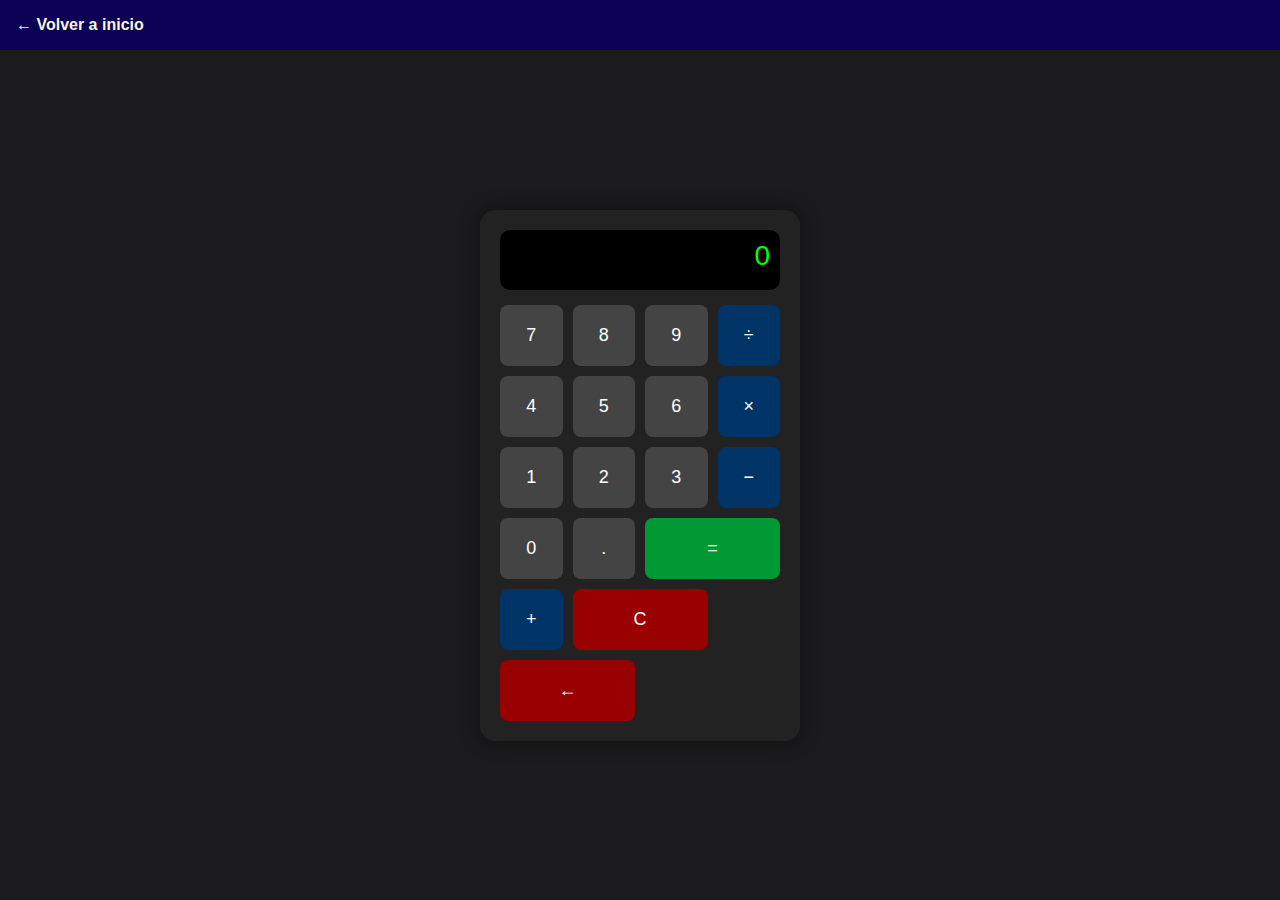
<file: calculadora.html>
<!DOCTYPE html>
<html lang="es">
<head>
    <link rel="stylesheet" href="styles.css">
  <meta charset="UTF-8" />
  <title>Calculadora</title>
</head>

<body class="bodyCalc">

  <nav>
    <a href="index.html">← Volver a inicio</a>
  </nav>

  <main>
    <div class="calculadora">
      <div id="pantalla" class="pantalla">0</div>
      <div class="botones">
        <button onclick="agregar('7')">7</button>
        <button onclick="agregar('8')">8</button>
        <button onclick="agregar('9')">9</button>
        <button class="operador" onclick="agregar('/')">÷</button>

        <button onclick="agregar('4')">4</button>
        <button onclick="agregar('5')">5</button>
        <button onclick="agregar('6')">6</button>
        <button class="operador" onclick="agregar('*')">×</button>

        <button onclick="agregar('1')">1</button>
        <button onclick="agregar('2')">2</button>
        <button onclick="agregar('3')">3</button>
        <button class="operador" onclick="agregar('-')">−</button>

        <button onclick="agregar('0')">0</button>
        <button onclick="agregar('.')">.</button>
        <button class="igual" onclick="calcular()">=</button>
        <button class="operador" onclick="agregar('+')">+</button>

        <button class="borrar" onclick="borrar()">C</button>
        <button class="borrar" onclick="borrarUltimo()">←</button>
      </div>
    </div>
  </main>

  
<script src="calculadora.js"></script>
</body>

</html>
</file>
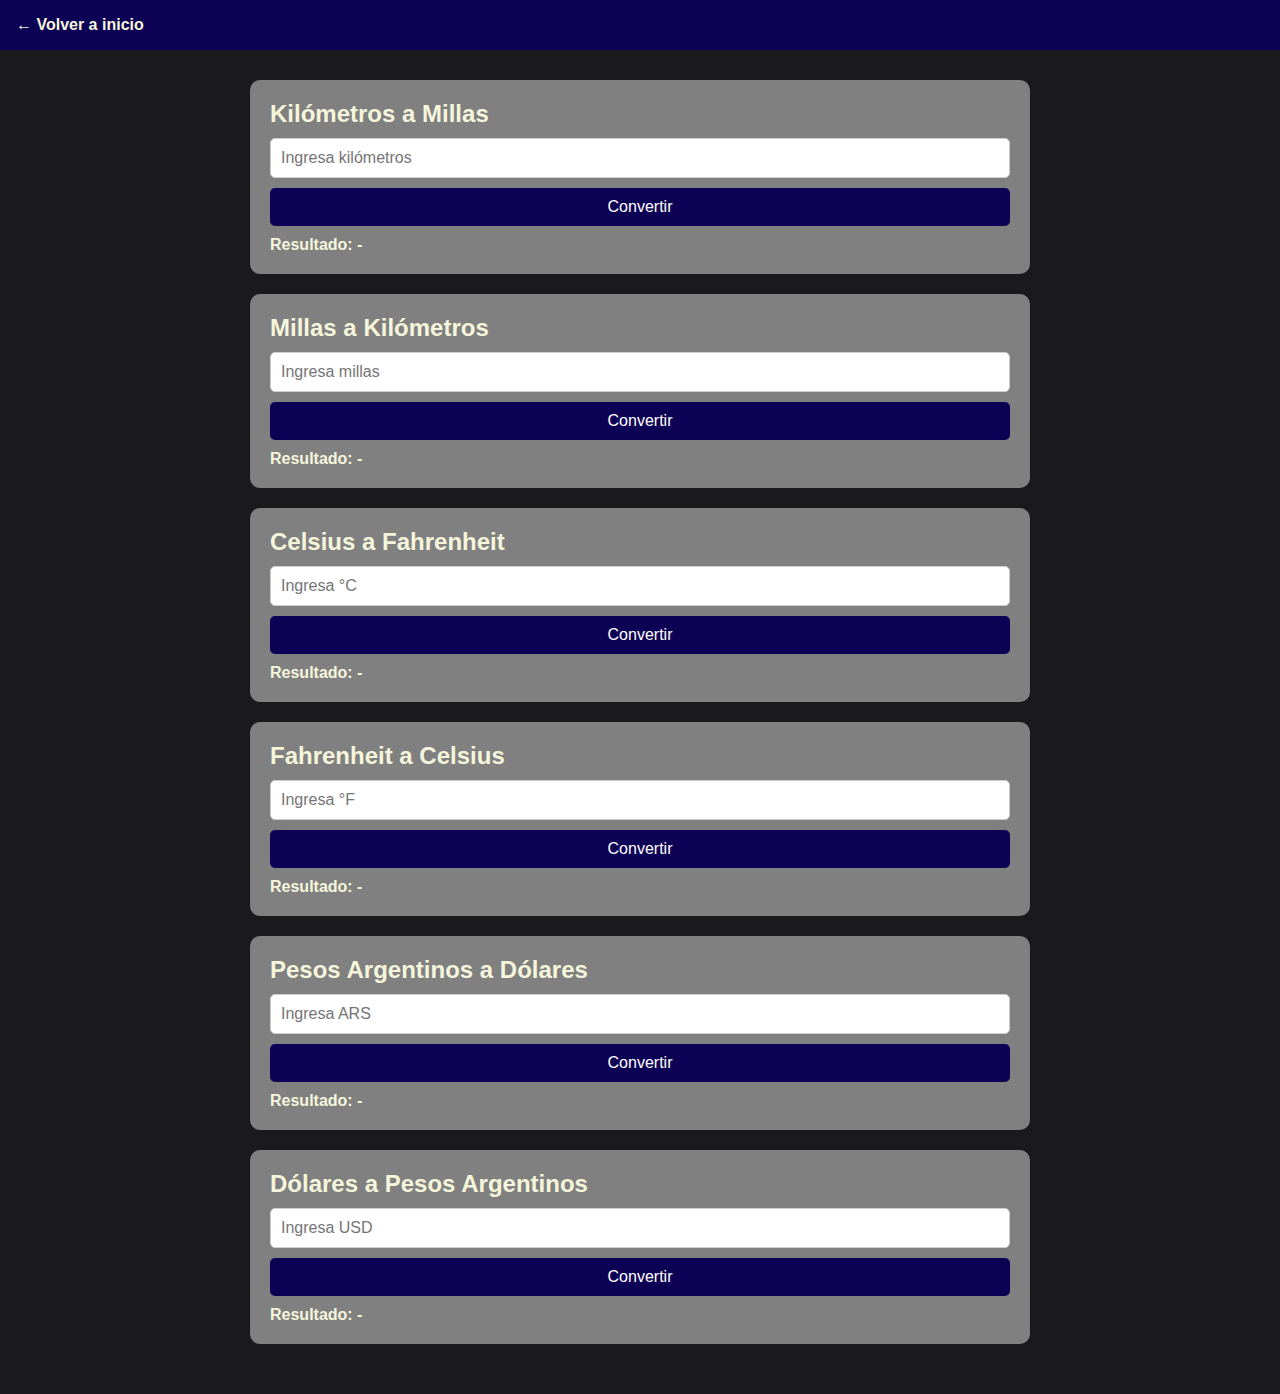
<file: conversor.html>
<!DOCTYPE html>
<html lang="es">
<head>
    <link rel="stylesheet" href="styles.css" />
  <meta charset="UTF-8" />
  <title>Conversores Simples</title>
</head>
<body>

  <nav>
    <a href="index.html">← Volver a inicio</a>
  </nav>

  <div class="contenedorConv">

    <!-- Km a Millas -->
    <div class="caja">
      <h2>Kilómetros a Millas</h2>
      <input type="number" id="km" placeholder="Ingresa kilómetros">
      <button onclick="convertirKmAMi()">Convertir</button>
      <div class="resultado" id="resKmMi">Resultado: -</div>
    </div>

    <!-- Millas a Km -->
    <div class="caja">
      <h2>Millas a Kilómetros</h2>
      <input type="number" id="mi" placeholder="Ingresa millas">
      <button onclick="convertirMiAKm()">Convertir</button>
      <div class="resultado" id="resMiKm">Resultado: -</div>
    </div>

    <!-- Celsius a Fahrenheit -->
    <div class="caja">
      <h2>Celsius a Fahrenheit</h2>
      <input type="number" id="c" placeholder="Ingresa °C">
      <button onclick="convertirCaF()">Convertir</button>
      <div class="resultado" id="resCaF">Resultado: -</div>
    </div>

    <!-- Fahrenheit a Celsius -->
    <div class="caja">
      <h2>Fahrenheit a Celsius</h2>
      <input type="number" id="f" placeholder="Ingresa °F">
      <button onclick="convertirFaC()">Convertir</button>
      <div class="resultado" id="resFaC">Resultado: -</div>
    </div>

    <!-- Pesos a Dólares -->
    <div class="caja">
      <h2>Pesos Argentinos a Dólares</h2>
      <input type="number" id="ars" placeholder="Ingresa ARS">
      <button onclick="convertirArsUsd()">Convertir</button>
      <div class="resultado" id="resArsUsd">Resultado: -</div>
    </div>

    <!-- Dólares a Pesos -->
    <div class="caja">
      <h2>Dólares a Pesos Argentinos</h2>
      <input type="number" id="usd" placeholder="Ingresa USD">
      <button onclick="convertirUsdArs()">Convertir</button>
      <div class="resultado" id="resUsdArs">Resultado: -</div>
    </div>

  </div>

 <script src="conversor.js"></script>
</body>
</html>
</file>
<file: styles.css>
* {
  margin: 0;
  padding: 0;
  box-sizing: border-box;
}

nav {
      background: #0D0155;
      padding: 1rem;
      color: beige;
    }

    nav a {
      color: beige;
      text-decoration: none;
      font-weight: bold;
    }

body {
  font-family: Arial, sans-serif;
  font-size: 16px;
  background: #1B1B1D;
  color: beige;
}

/* ----------------- */
/* Presentación (header) */
/* ----------------- */
.presentacion {
  height: 100vh;
  background: #0D0155;
  display: flex;
  flex-direction: column;
  justify-content: center;
  align-items: center;
  text-align: center;
}

.presentacion h1 {
  font-size: 3rem;
}

.presentacion a {
  margin-top: 20px;
  display: inline-block;
  padding: 10px 20px;
  background: rgb(161, 41, 41);
  color: beige;
  text-decoration: none;
  border-radius: 6px;
  transition: background-color 0.3s ease;
}
.presentacion a:hover {
  background: rgb(120, 30, 30);
}

/* ----------------- */
/* Sección Sobre mí */
/* ----------------- */
.sobre-mi {
  display: flex;
  justify-content: space-between;
  align-items: center;
  gap: 40px;
  flex-wrap: wrap;
}

.sobre-mi-texto {
  flex: 1 1 50%;
}

.sobre-mi-foto {
  flex: 1 1 40%;
  display: flex;
  justify-content: center;
  align-items: center;
}

.sobre-mi-foto img {
  width: 100%;
  max-width: 300px;
  border: 6px solid beige;
  border-radius: 20px;
  object-fit: cover;
  box-shadow: 0 4px 12px rgba(0, 0, 0, 0.3);
}

/* ----------------- */
/* Secciones generales */
/* ----------------- */
section {
  padding: 60px 20px;
  max-width: 1200px;
  margin: auto;
}

/* ----------------- */
/* Proyectos - mosaicos y descripción */
/* ----------------- */
.proyecto {
  display: flex;
  align-items: center;
  margin-bottom: 60px;
  gap: 20px;
  flex-direction: row;
}

.proyecto img {
  border-radius: 12px;
  object-fit: cover;
  height: 250px;
}

.descripcion {
  padding: 15px;
  width: 55%;
  color: beige;
}

.proyecto h3 {
  margin-bottom: 10px;
  color: beige;
}

.proyecto p {
  line-height: 1.5;
  color: beige;
}

/* Proyecto del medio con imagen y texto invertidos */
.proyecto-medio {
  flex-direction: row-reverse; 
}

/* ----------------- */
/* Colores de fondo y texto para secciones */
/* ----------------- */
.gris {
  background: #1B1B1D;
  color: beige;
}

.violeta,
.presentacion {
  background: #0D0155;
  color: beige;
}

/* ----------------- */
/* Detalles */
/* ----------------- */
.detalle {
  margin-top: 60px;
  border-radius: 12px;
}

/* ----------------- */
/* contacto */
/* ----------------- */
.caja-contacto {
  background: #1E2A47; 
  border-radius: 10px;
  padding: 20px;
  color: beige;
  box-shadow: 0 4px 12px rgba(0, 0, 50, 0.6);
  transition: transform 0.3s ease, box-shadow 0.3s ease;
  cursor: default;
  display: flex;
  flex-direction: column;
  align-items: center;
  text-align: center;
  min-height: 140px; 
  
}

.caja-contacto.github a {
  color: beige;
  text-decoration: none;
}

/* Hover contacto */
.caja-contacto:hover {
  transform: translateY(-8px);
  box-shadow: 0 12px 25px rgba(0, 0, 80, 0.8);
  background-color: #2C3B70;
}

/* Iconos contacto */
.caja-contacto h3 {
  font-size: 1.6rem;
  display: flex;
  align-items: center;
  justify-content: center;
  gap: 10px;
  margin-bottom: 15px;
  
}

.caja-contacto h3::before {
  content: "";
  font-size: 2.5rem;
  margin-right: 10px;
}

/* Íconos */
.caja-contacto.email h3::before {
  content: "📧";
}

.caja-contacto.github h3::before {
  content: "💻";
}

.caja-contacto.telefono h3::before {
  content: "📱";
}


/* ----------------- */
/* Footer */
/* ----------------- */
footer {
  text-align: center;
  padding: 20px;
  background: #0D0155;
  color: beige;
}

/* ----------------- */
/* Curvas SVG para separación de secciones */
/* ----------------- */
.curva-abajo svg,
.curva-arriba svg {
  display: block;
  width: 100%;
  height: 100px;
  margin: 0;
  padding: 0;
  line-height: 0;
}

/* ----------------- */
/* Scroll suave */
/* ----------------- */
html {
  scroll-behavior: smooth;
}

/* ---------Galeria-------- */

.galeria {
  display: grid;
  grid-template-columns: repeat(3, 1fr); 
  gap: 10px;
  padding: 20px;
  max-width: 1000px;
  margin: auto;
}

    .galeria img {
      width: 100%;
      height: 180px;         
      object-fit: cover;     
      border-radius: 8px;
      cursor: pointer;
      transition: transform 0.2s;
    }

    .galeria img:hover {
      transform: scale(1.03);
    }


    .imgFull {
      display: none;
      position: fixed;
      z-index: 1000;
      left: 0;
      top: 0;
      width: 100%;
      height: 100%;
      background-color: rgba(0,0,0,0.8);
      justify-content: center;
      align-items: center;
    }

    .imgFull.show {
      display: flex;
    }

    .imgFull img {
      max-width: 90%;
      max-height: 90%;
      border-radius: 10px;
      box-shadow: 0 0 20px #000;
    }

    .close {
      position: fixed;
      top: 20px;
      right: 30px;
      color: white;
      font-size: 30px;
      text-decoration: none;
      font-weight: bold;
      cursor: pointer;
      z-index: 1100;
    }

/* ---------Calculadora-------- */

.bodyCalc {
      display: flex;
      flex-direction: column;
      min-height: 100vh;
      margin: 0;
      font-family: Arial, sans-serif;
    }

    main {
      flex-grow: 1;
      display: flex;
      justify-content: center;
      align-items: center;
    }

    .calculadora {
      background-color: #222;
      padding: 20px;
      border-radius: 15px;
      box-shadow: 0 0 20px rgba(0,0,0,0.4);
      width: 320px;
    }

    .pantalla {
      width: 100%;
      height: 60px;
      background-color: #000;
      color: #0f0;
      font-size: 28px;
      text-align: right;
      padding: 10px;
      box-sizing: border-box;
      border-radius: 10px;
      margin-bottom: 15px;
      overflow-x: auto;
    }

    .botones {
      display: grid;
      grid-template-columns: repeat(4, 1fr);
      gap: 10px;
    }

    button {
      padding: 20px;
      font-size: 18px;
      border: none;
      border-radius: 8px;
      background-color: #444;
      color: white;
      cursor: pointer;
      transition: background 0.2s;
    }

    button:hover {
      background-color: #666;
    }

    .operador {
      background-color: #003366;
    }

    .igual {
      background-color: #009933;
      grid-column: span 2;
    }

    .borrar {
      background-color: #990000;
      grid-column: span 2;
    }

    /* Conversor */
 .contenedorConv {
      max-width: 800px;
      margin: 20px auto;
      padding: 10px;
    }

    .caja {
      background: gray;
      border-radius: 10px;
      box-shadow: 0 0 10px rgba(0,0,0,0.1);
      padding: 20px;
      margin-bottom: 20px;
    }

    .caja h2 {
      margin-top: 0;
    }

    .caja input {
      width: 100%;
      padding: 10px;
      font-size: 16px;
      margin: 10px 0;
      border: 1px solid #ccc;
      border-radius: 5px;
    }

    .caja button {
      padding: 10px;
      width: 100%;
      background-color: #0D0155;
      color: white;
      font-size: 16px;
      border: none;
      border-radius: 5px;
      cursor: pointer;
    }

    .caja button:hover {
      background-color: #1a1f88;
    }

    .resultado {
      margin-top: 10px;
      font-weight: bold;
    }

    /* Habilidades */

    /* ----------------- */
/* Habilidades */
/* ----------------- */
.habilidades {
  background-color: #0D0155;
  padding: 40px 20px;
  display: flex;
  justify-content: center;
  border-radius: 12px;
}

.contenedor-habilidades {
  display: grid;
  grid-template-columns: repeat(auto-fit, minmax(120px, 1fr));
  gap: 20px;
  background-color: rgb(161, 41, 41); 
  padding: 30px;
  border-radius: 20px;
  max-width: 1000px;
  width: 100%;
}

.habilidad {
  background-color: #0e1f12;
  padding: 15px;
  border-radius: 10px;
  text-align: center;
  color: white;
  box-shadow: 0 0 10px rgba(0,0,0,0.3);
  transition: transform 0.3s ease;
}

.habilidad:hover {
  transform: translateY(-5px);
}

.habilidad img {
  width: 40px;
  height: 40px;
  object-fit: contain;
  margin-bottom: 10px;
}

.habilidad span {
  display: block;
  font-weight: bold;
  font-size: 14px;
}

@media (max-width: 900px) {
  .galeria {
    grid-template-columns: repeat(2, 1fr);
  }

  .proyecto img {
  border-radius: 12px;
  object-fit: cover;
  height: 175px;
}

}
</file>
